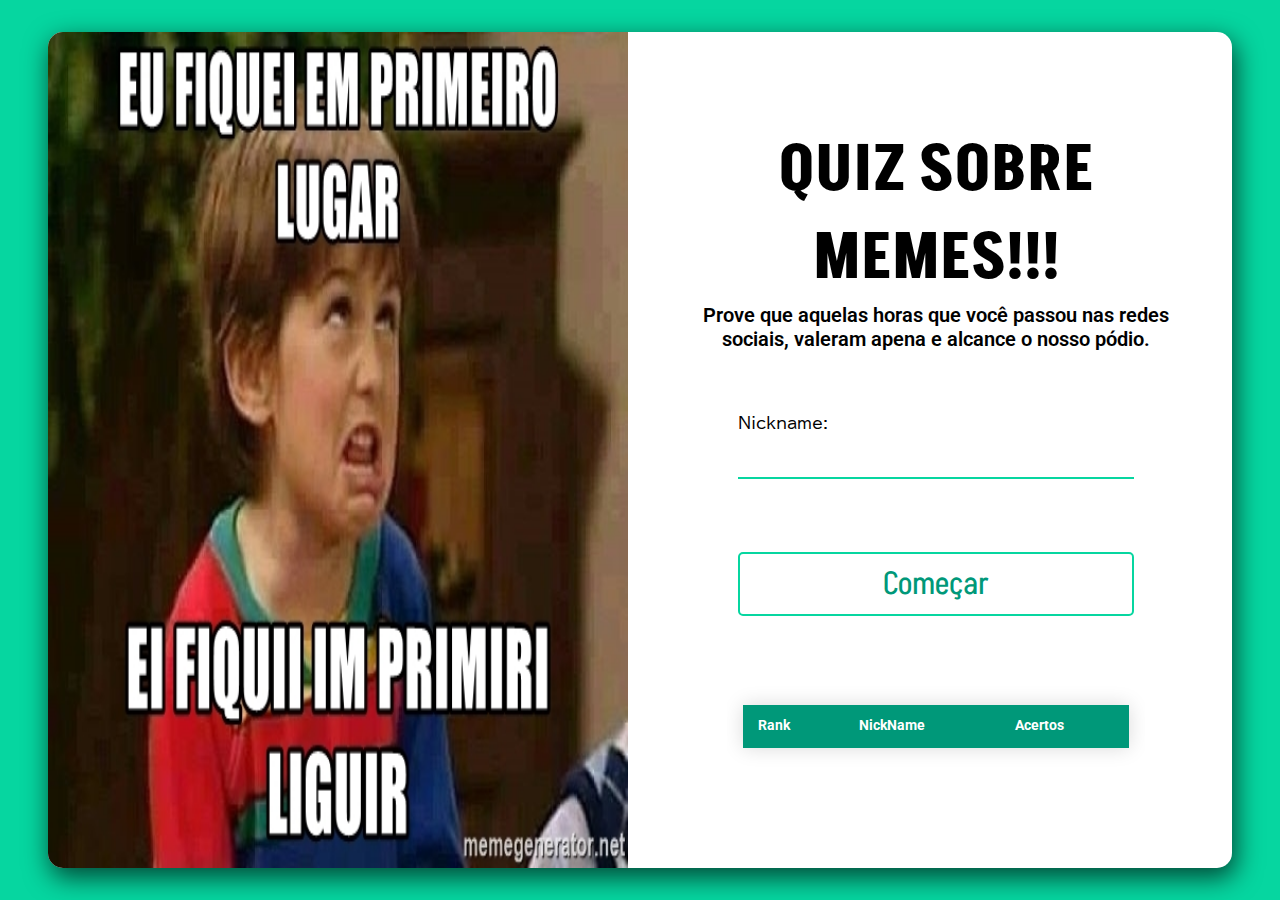
<file: src/index.html>
<!DOCTYPE html>
<html>
<head>
    <meta charset="UTF-8">
    <meta name="viewport" content="width=device-width, initial-scale=1.0">
    <link href="./style.css" rel="stylesheet" >
    <link rel="icon" type="image/x-icon" href="./assets/imgs/interrogation-mark.png">
    <title>Novo Jogo</title>
</head>
<body  onload="loadTable()">
    <script src="./script.js"></script>
    <div class="container">
        <img class="imgMeme" src="./assets/imgs/newGame.jpg" alt="img-meme" />
        <div class="containerRigth">
            <div class="Welcome">
                <h1>QUIZ SOBRE MEMES!!!</h1>
                <span>Prove que aquelas horas que você passou nas redes sociais, valeram apena e alcance o nosso pódio.</span>
            </div>            
            <label for="players">
                Nickname:
                <input onkeypress="startGame(event)" id="nickName" type="text"/>
            </label>
            <button class="link" onclick="startGame('startGame')"> 
                Começar
            </button>
            <div class="victoryTable">
                <table class="styled-table" id="table">
                    <tr>
                        <th>Rank</th>
                        <th>NickName</th>
                        <th>Acertos</th>
                    </tr>
                </table>
            </div>
        </div>
    </div>    
</body>
</html>
</file>
<file: src/style.css>
@import url('https://fonts.googleapis.com/css2?family=Akshar&family=BIZ+UDPGothic&family=Roboto&display=swap');

* {
    font-family: 'Roboto', sans-serif;
    box-sizing: border-box;
    margin: 0px;
    padding: 0px;
}


body{
    display: flex;
    flex-direction: column;

    justify-content: center;
    align-items: center;

    width: 100%;
    height: 100vh;

    padding: 2rem 3rem;

    background-color: #06D6A0;
}

input{
    width: 100%;
    height: 3em;
        
    font-size: 1em;

    border: none;
    border-bottom: 2px solid #06D6A0;
    outline: none;
}


label{
    font-family: 'BIZ UDPGothic', sans-serif;

    width: 75%;
    text-align: start;
}

.container{
    display: flex;
    flex-direction: row;
    
    align-items: center;
    justify-content: space-between;

    width: 100%;
    height: 100%;

    background-color: white;
    -webkit-box-shadow: 3px 9px 26px 1px rgba(0,0,0,0.66); 
    box-shadow: 3px 9px 26px 1px rgba(0,0,0,0.66);
    border-radius: 15px;
}

.imgMeme{
    height: 100%;
    min-height: 100%;

    width: 49%;
    min-height: 400px;

    border-radius: 15px 0px 0px 15px;
}

.containerRigth{
    display: flex;
    flex-direction: column;

    justify-content: space-evenly;
    align-items: center;
    text-align: center;

    width: 50%;
    height: 100%;

    padding: 2em;
}

.Welcome {
    max-width: 600px;
}

.Welcome h1{
    font-family: 'Akshar', sans-serif;
    font-weight: 700;
    font-size: 4em;    
}

.Welcome span{
    font-family: 'Roboto', sans-serif;
    font-weight: 600;
    font-size: 20px;    
}

.link{
    display: flex;
    flex-direction: row;

    align-items: center;
    justify-content: center;
    text-align: center;

    width: 75%;
    height: 2em;

    padding: 0 100px 0 100px;

    margin: 10px 0px 0px 0px;

    background-color: white;
    border: solid 2px #06D6A0;
    border-radius: 5px;

    font-family: 'Akshar', sans-serif;
    font-size: 2em;
    color: #009879;
    
    cursor: pointer;
}

button:hover {
    transition: 0.3s;
    color: white;
    background-color: #06D6A0;
}

.players{
    width: 75%;

    text-align: initial;
}

.victoryTable{
    width: 79%;
    max-height: 50%;
    
    padding: 0em 1em;
    
    overflow-y: scroll;
}

.styled-table {
    border-collapse: collapse;
    margin: 25px 0;
    font-size: 0.9em;
    font-family: sans-serif;
    box-shadow: 0 0 20px rgba(0, 0, 0, 0.15);
}
table {
    width: 100%;
    border-collapse: collapse;
    text-align: center;
  }
  
th {
    position: sticky;
    top: 0;
    background-color: #009879;
    color: #ffffff;
    text-align: left;
}

.styled-table thead tr {
    background-color: #009879;
    color: #ffffff;
    text-align: left;
}

.styled-table th,
.styled-table td {
    padding: 12px 15px;
}

.styled-table tbody tr {
    border-bottom: 1px solid #dddddd;
}

.styled-table tbody tr:nth-of-type(even) {
    background-color: #f3f3f3;
}

.styled-table tbody tr:last-of-type {
    border-bottom: 2px solid #009879;
}

.styled-table tbody tr.active-row {
   font-weight: bold;
    color: #009879;
}
 
@media  screen and (max-width: 900px) {
    body{
        height: auto;
    }
    .imgMeme{
        height: 100%;
        width: 100%;
        border-radius: 10px 10px 3px 3px;
    }
    .container{
        flex-direction: column;
        height:auto;
        width: auto;
    }
    .containerRigth{
        width: 100%;
        padding: 0em;
    }
    .Welcome{
        width: 92%;
        margin-bottom: 1em;
    }
    .victoryTable{
        width: 80%;
        padding: 0em;
    }
    .link{
        width: 80%;
    }
    label{
        width: 80%;
    }
}
</file>
